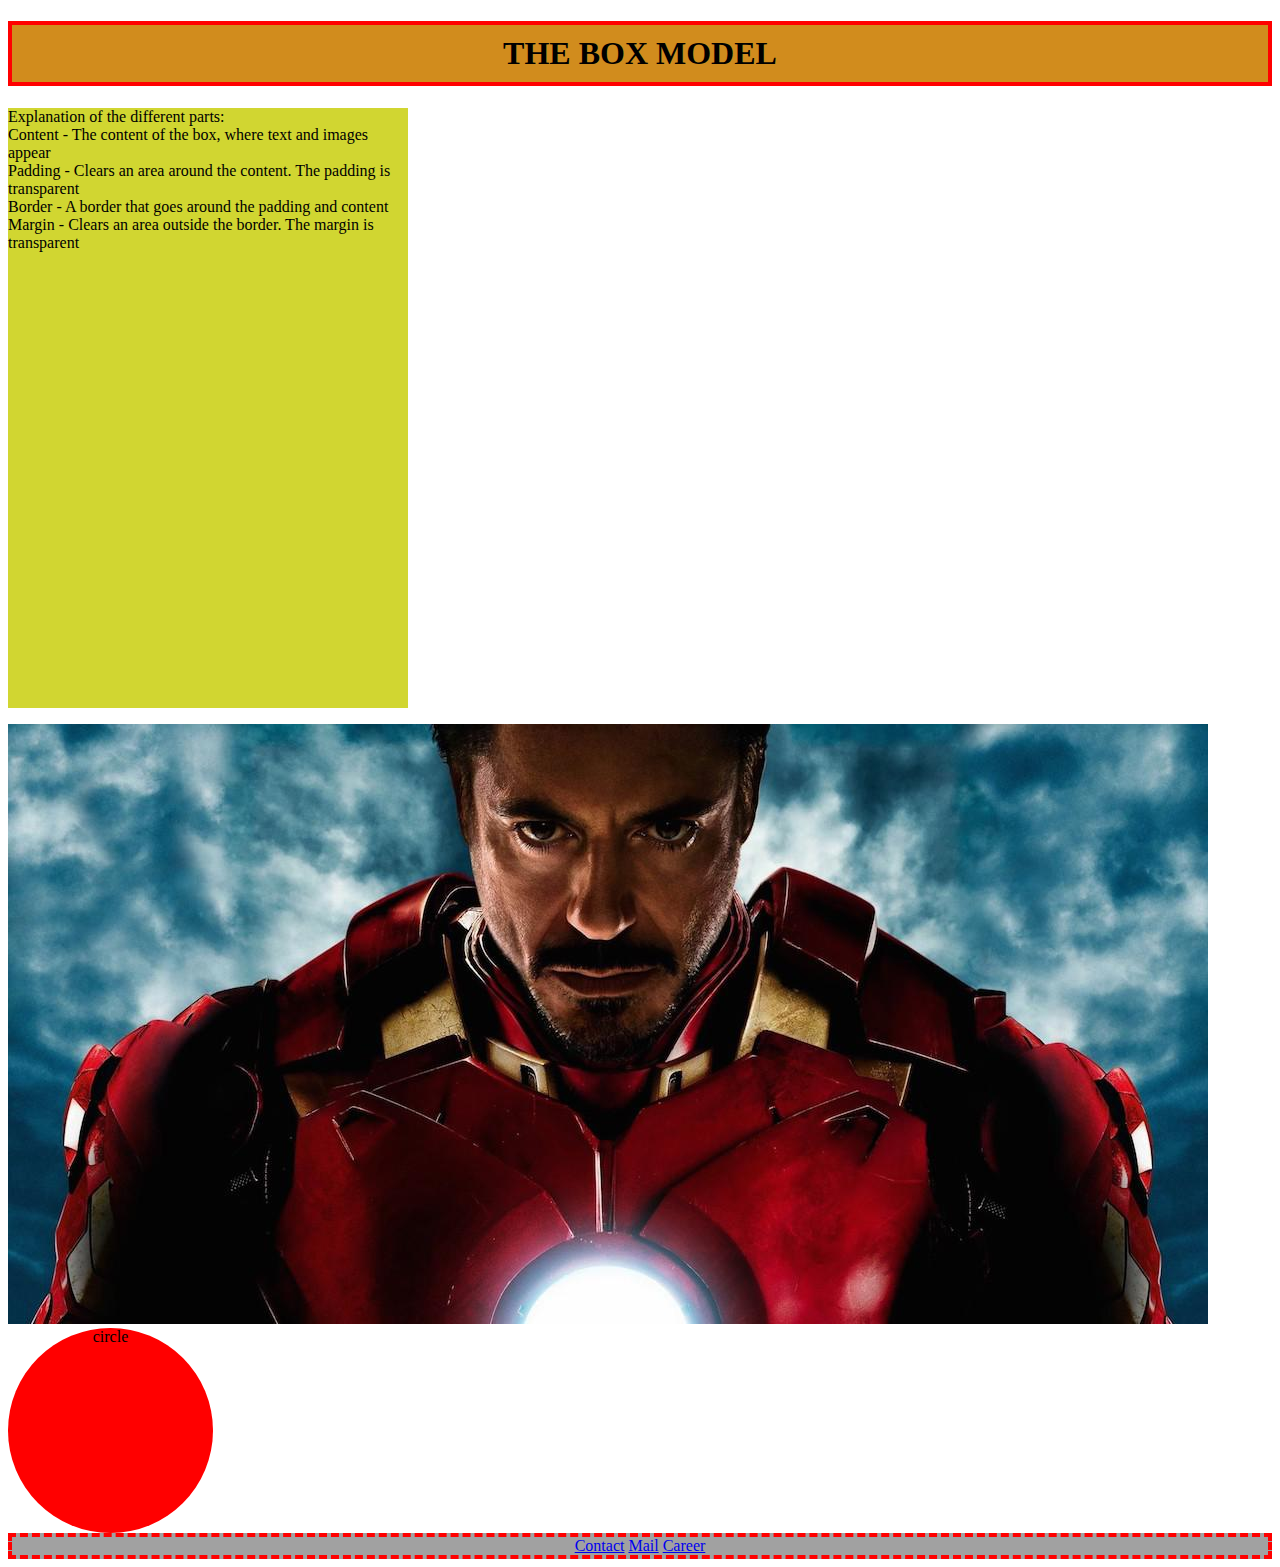
<file: block-BHaaap/index.html>
<!---

### Create a web page with the following characteristics:

1. Heading element(h1) should be at the top of the page.
2. After the heading, there should be a paragraph.
3. After the paragraph add an image having all the corner rounded.
4. Below the image, there should be a circle with red background.
5. At the bottom of the page, there must be a footer containing few links.
6. The H1 has 1px red solid borders, background color #D18C1D, and 10px of space between the content and the border (padding)
7. The paragraph is contained in 600px by 400px boxes with 2px black dotted borders and background color #D1D631
8. Links have a 3px blue dashed border on the bottom only and background color #A1A1A1

- Using CSS resets is necessary.
- Use semantic tags and keep the nesting and indentation proper.

--->
<!DOCTYPE html>
  <html>
    <head>
      <meta charset="UTF=8">
      <title>assign 1 box model</title>
      
      <link rel="stylesheet" href="sty.css" />
    </head>
    <body> 
        <h1 class="b"> THE BOX MODEL </h1>
        <p class="e">
            Explanation of the different parts: <br>

    Content - The content of the box, where text and images appear <br>
    Padding - Clears an area around the content. The padding is transparent<br>
    Border - A border that goes around the padding and content<br>
    Margin - Clears an area outside the border. The margin is transparent<br>

        </p>

        <img id="h" src="Iron.jpg" > <br>
        <div class="c"> circle</div>        

        <footer class="q">
            <a href="#"> Contact</a>
            <a href="#"> Mail</a>
            <a href="#"> Career</a>
        </footer>
    </body>
</html>
</file>
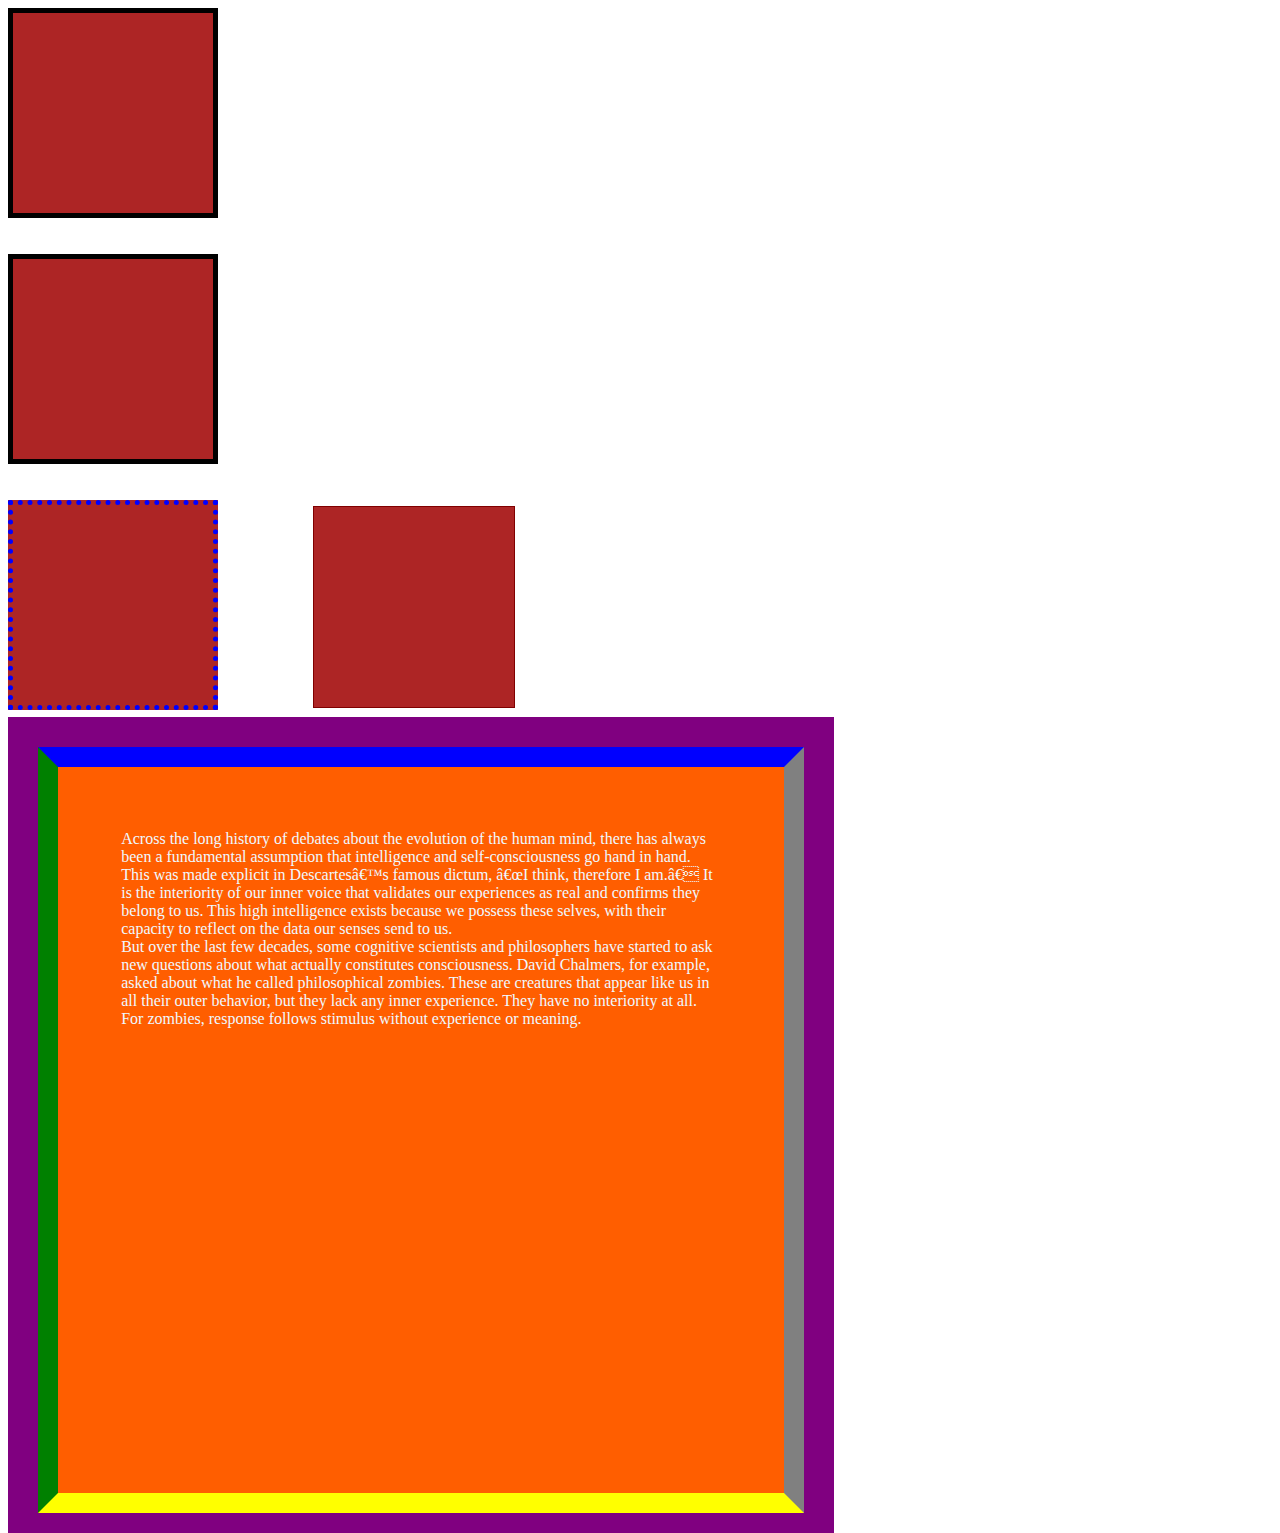
<file: block-BHaaaq/index.html>
<!---
### Create a page according to the layout shown below

![Box Model Exercise 2](https://raw.githubusercontent.com/suraj122/AC-STYLE-images/master/box-model/ex-2.png)

- Using CSS resets is necessary.
- Use semantic tags and keep the nesting and indentation proper.
--->
<!DOCTYPE html>
  <html>
    <head>
      <meta charset="UTF=8">
      <title>assign 1 box model</title>
      
      <link rel="stylesheet" href="sty.css" />
    </head>
    <body> 
      <div class="box"></div> <br>
      <br>

      <div class="box">  
        <div class="bo"></div>    
    </div> <br> <br>

      <div class="x">
        <div class="o"></div>  
      </div> <br>
      <br>
     
        <div class="p">
            Across the long history of debates about the evolution of the human mind, there has always been a fundamental assumption that intelligence and self-consciousness go hand in hand. This was made explicit in Descartes’s famous dictum, “I think, therefore I am.” It is the interiority of our inner voice that validates our experiences as real and confirms they belong to us. This high intelligence exists because we possess these selves, with their capacity to reflect on the data our senses send to us. <br>

            But over the last few decades, some cognitive scientists and philosophers have started to ask new questions about what actually constitutes consciousness. David Chalmers, for example, asked about what he called philosophical zombies. These are creatures that appear like us in all their outer behavior, but they lack any inner experience. They have no interiority at all. For zombies, response follows stimulus without experience or meaning. 
        </div>

      
    

    </body>
  </html>
</file>
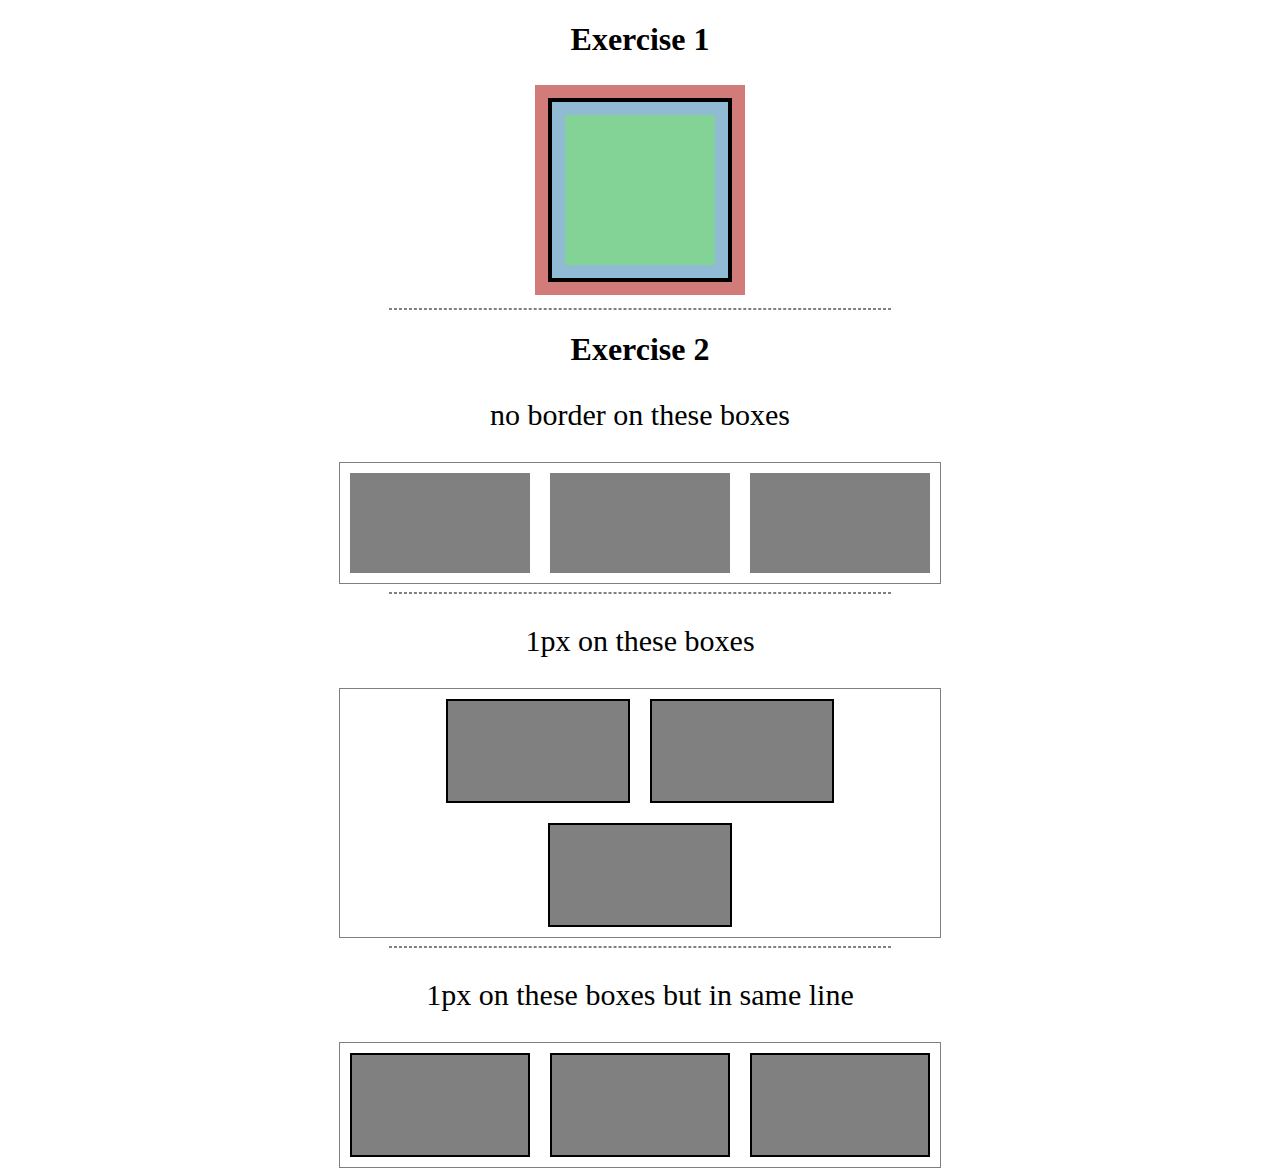
<file: block-BHaaau/index.html>
<!---
### Create a page according to the layout shown below

![Box Model Exercise 6](https://raw.githubusercontent.com/suraj122/AC-STYLE-images/master/box-model/ex-6.png)

#### Problems for exercise 2 in the layout

- Each parent container has width of 600px and border of 1px;
- Each children box has width 180px and height 100px as well as margin of 10px;
- Each child box which is having border has border-width 1px.
- Note in the first container the boxes do not have any border.

- Using CSS resets is necessary.
- Use semantic tags and keep the nesting and indentation proper.
--->





<!DOCTYPE html>
  <html>
    <head>
      <meta charset="UTF=8">
      <title>assign 1 box model</title>
      
      <link rel="stylesheet" href="sty.css" />
    </head>
    <body> 
        <h1>Exercise 1</h1><br>
      <section>
        <div class="box">
            <div class="w"> </div>
        </div>
    </section> <br>
       <hr>
       <h1>Exercise 2</h1>
       <p> no border on these boxes</p>
       <div class="gray">
        <div class="child"></div>
        <div class="child"></div>
        <div class="child"></div>
       </div>

       <hr>
       
       <p> 1px on these boxes</p>
       <div class="gray">
         <div class="child c"></div>
         <div class="child c"></div>
         <div class="child c"></div>
       </div>

       <hr>
       
       <p> 1px on these boxes but in same line</p>
       <div class="gray">
         <div class="child cd"></div>
         <div class="child cd"></div>
         <div class="child cd"></div>
       </div>
    </body>
  </html>
</file>
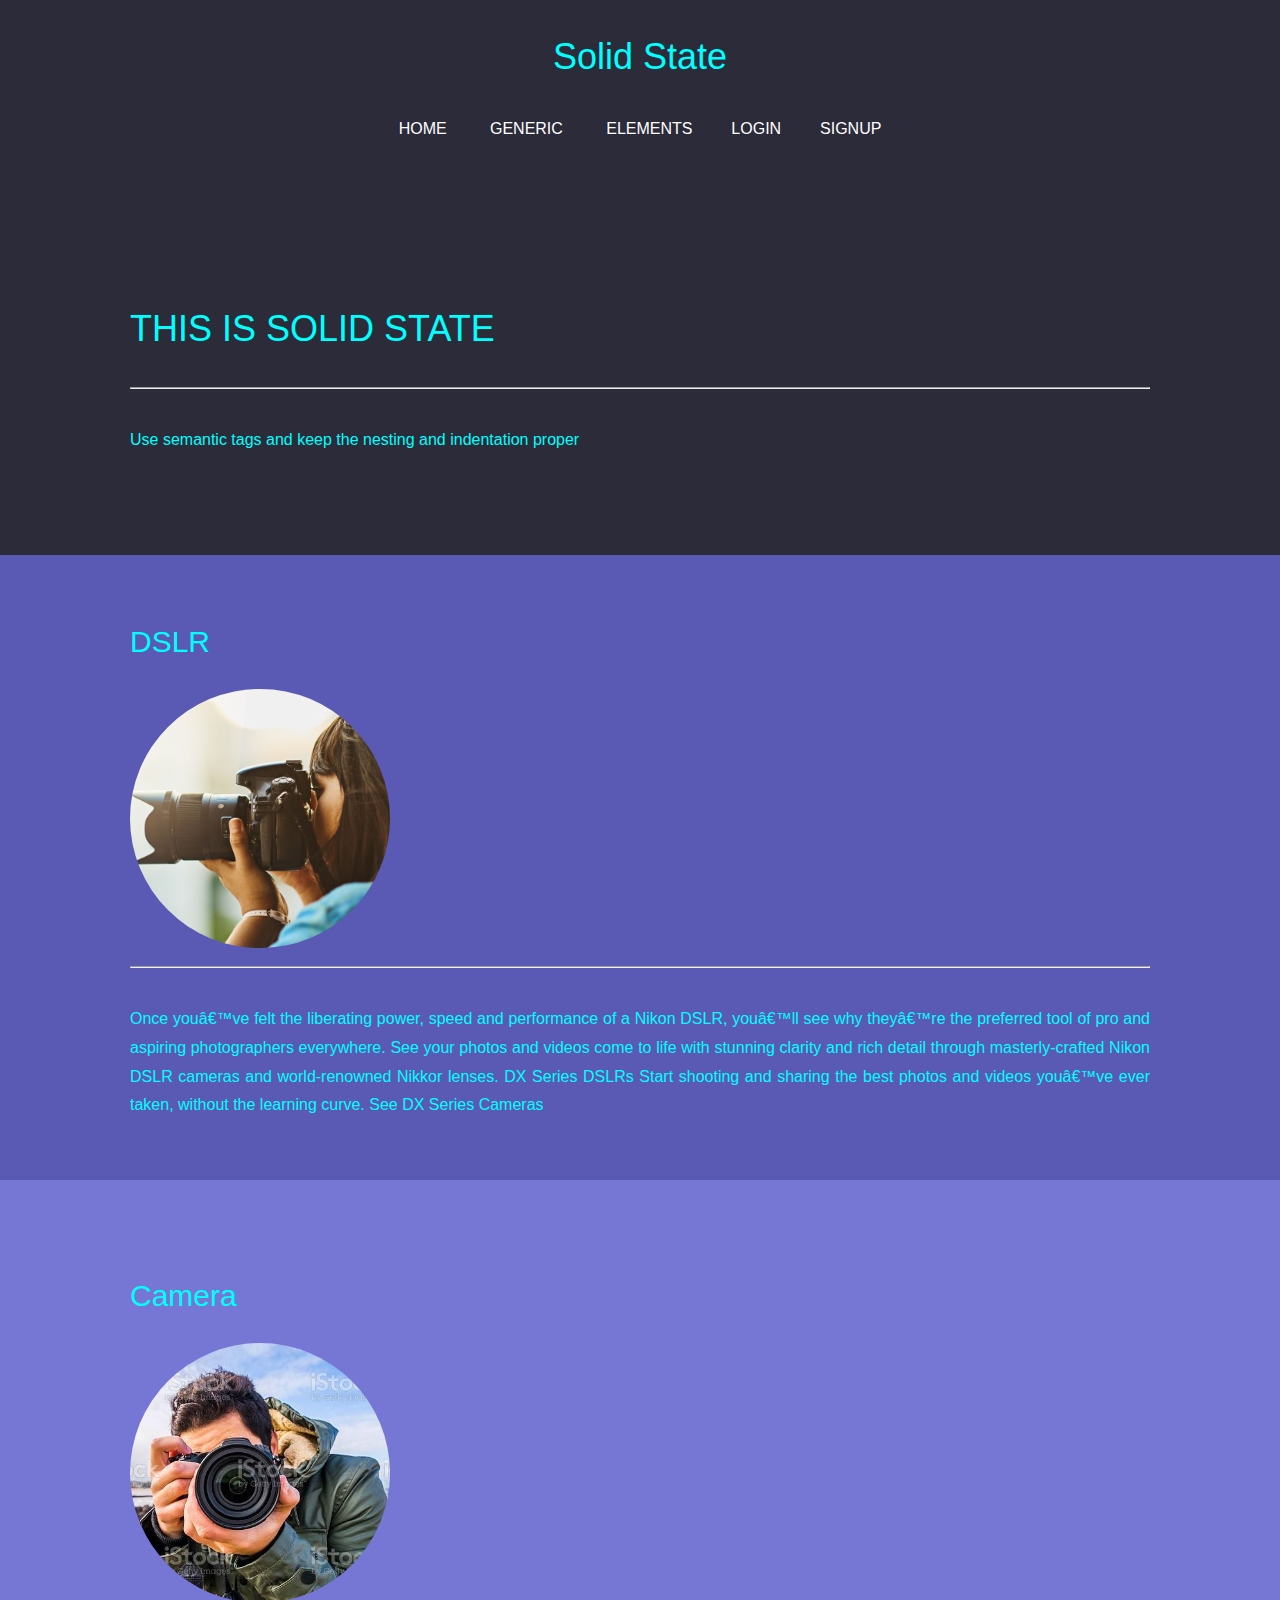
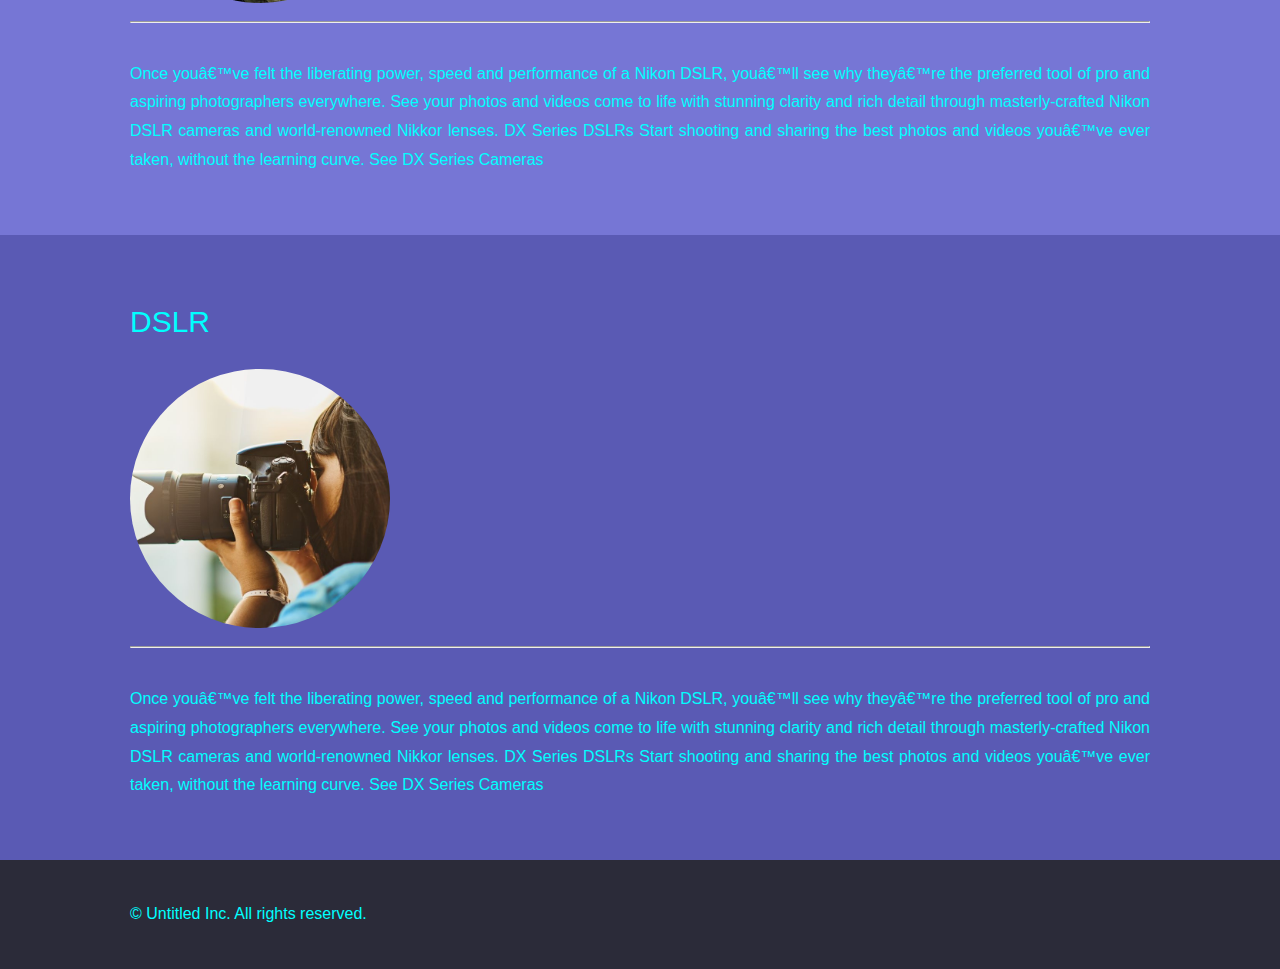
<file: block-BHaaav/index.html>
<!---
### Create a page according to the layout shown below

![Box Model Exercise 7](https://raw.githubusercontent.com/suraj122/AC-STYLE-images/master/box-model/ex-7.png)

- Using CSS resets is necessary.
- Use semantic tags and keep the nesting and indentation proper.

--->
<!DOCTYPE html>
  <html>
    <head>
      <meta charset="UTF=8">
      <title>assign 3 box model</title>
      
      <link rel="stylesheet" href="sty.css" />
    </head>
    <body>
        <section>
             <header>
                <h1 > Solid State</h1>
                     <a href="#">HOME</a> &nbsp;
                     <a href="#">GENERIC </a>&nbsp;
                      <a href="#">ELEMENTS</a>&nbsp;
                     <a href="#">LOGIN</a>&nbsp;
                     <a href="#">SIGNUP</a>
             </header>
            <div class="container"> 
             <br>
             <h1>THIS IS SOLID STATE</h1>
             <hr>
             <br>
             <p>Use semantic tags and keep the nesting and indentation proper</p>
            </div>
        </section>

        <section>
         <div class="second">
        
            <h2>  DSLR </h2>
            <img src="dslr.jpg">
            <br> 
            <hr> 
            
            <br>
            <p>Once you’ve felt the liberating power, speed and performance of a Nikon DSLR, you’ll see why they’re the preferred tool of pro and aspiring photographers everywhere. See your photos and videos come to life with stunning clarity and rich detail through masterly-crafted Nikon DSLR cameras and world-renowned Nikkor lenses.

                DX Series DSLRs
                
                Start shooting and sharing the best photos and videos
                you’ve ever taken, without the learning curve.
                
                See DX Series Cameras</p>
         </div>
        </section>

        <section>
            <div class="third">
                <br>
                <h2>  Camera </h2>
                <img src="w.jpg">
                <br> 
            <hr> 
            <br>
                <p>Once you’ve felt the liberating power, speed and performance of a Nikon DSLR, you’ll see why they’re the preferred tool of pro and aspiring photographers everywhere. See your photos and videos come to life with stunning clarity and rich detail through masterly-crafted Nikon DSLR cameras and world-renowned Nikkor lenses.

                    DX Series DSLRs
                    
                    Start shooting and sharing the best photos and videos
                    you’ve ever taken, without the learning curve.
                    
                    See DX Series Cameras</p>
            </div>
      </section>


      <section>
        <div class="second">
       
           <h2>  DSLR </h2>
           <img src="dslr.jpg">
           <br> 
           <hr> 
           
           <br>
           <p>Once you’ve felt the liberating power, speed and performance of a Nikon DSLR, you’ll see why they’re the preferred tool of pro and aspiring photographers everywhere. See your photos and videos come to life with stunning clarity and rich detail through masterly-crafted Nikon DSLR cameras and world-renowned Nikkor lenses.

               DX Series DSLRs
               
               Start shooting and sharing the best photos and videos
               you’ve ever taken, without the learning curve.
               
               See DX Series Cameras</p>
        </div>
       </section>
       
      <footer>
        <p>
           &copy 
 Untitled Inc. All rights reserved.
        </p>
      </footer>

    </body>
  </html>
</file>
<file: block-BHaaap/sty.css>
.c {height: 205px;
    width: 205px;
    background-color: red;
    border-radius: 50%;
    display: inline-block;
    text-align: center;
 }

 .b{ text-align: center;
    border: 4px solid red;
    background-color:  #D18C1D;
    padding: 10px;
}

.e{;
    height: 600px;
    width: 400px;
    background-color: #D1D631;
    border-radius: 0%;
}
.q{text-align: center;
    border: 4px dashed red;
    background-color: #A1A1A1;
}
.h{
    border-radius: 50%;
}
</file>
<file: block-BHaaaq/sty.css>
.box{ border-color: black ;
    border: 5px solid;
    width: 200px;
    height: 200px;
    background-color: rgb(173, 37, 37);
}
T.bo{
    margin: 1px 100px 150px 300px;
   border: 7px dashed greenyellow;
    width: 200px;
    height: 200px;
    background-color: rgb(173, 37, 37);
}

.o{ 
    margin: 1px 100px 150px 300px;
    border: 1px solid maroon;
    width: 200px;
    height: 200px;
    background-color: rgb(173, 37, 37);

}
.x{border: 5px dotted blue;
    width: 200px;
    height: 200px;
    background-color: rgb(173, 37, 37);

    
}
.p{margin:1px 10px 20px 30px ;
     background-color: blueviolet;
    padding:5%;
    
    border-top:20px solid blue;
    border-left: 20px solid green;
    border-right: 20px solid gray;
    border-bottom: 20px solid yellow;
    width: 600px;
    height: 600px;
    background-color: rgb(255, 94, 0);
    outline-style: solid;
    outline-color: purple;
    outline-width: 30px     ;
    color: aliceblue;
}
</file>
<file: block-BHaaau/sty.css>
body{text-align: center;}
.box{
   outline: rgb(210, 123, 123) solid 13px;
    width: 150px;
    height: 150px;
    border: 4px solid black;
    background-color: rgb(145, 187, 212);
    padding: 13px;
    margin: 0 auto;
 }
.w{ background-color: rgb(130, 211, 149);
    height: 150px;   
}
hr{width: 500px;
    border-style: dashed;
}

p{font-size: 30px;}
.gray{
    width: 600px;
    border: 1px solid gray;
    margin: 0 auto;
    font-size: 0;
}
 .child{
    width: 180px;
    height: 100px;
    background-color: gray;
    margin: 10px;
    display: inline-block;
 }
 .c{border: 2px solid black;
    
}
.cd{width: 176px;
    border: 2px solid black;
}
</file>
<file: block-BHaaav/sty.css>
/* http://meyerweb.com/eric/tools/css/reset/ 
   v2.0 | 20110126
   License: none (public domain)
*/

html, body, div, span, applet, object, iframe,
h1, h2, h3, h4, h5, h6, p, blockquote, pre,
a, abbr, acronym, address, big, cite, code,
del, dfn, em, img, ins, kbd, q, s, samp,
small, strike, strong, sub, sup, tt, var,
b, u, i, center,
dl, dt, dd, ol, ul, li,
fieldset, form, label, legend,
table, caption, tbody, tfoot, thead, tr, th, td,
article, aside, canvas, details, embed, 
figure, figcaption, footer, header, hgroup, 
menu, nav, output, ruby, section, summary,
time, mark, audio, video {
	margin: 0;
	padding: 0;
	border: 0;
	font-size: 100%;
	font: inherit;
	vertical-align: baseline;
}
/* HTML5 display-role reset for older browsers */
article, aside, details, figcaption, figure, 
footer, header, hgroup, menu, nav, section {
	display: block;
}
body { font-family: Arial, Helvetica, sans-serif;
    	line-height: 1;
}
ol, ul {
	list-style: none;
}
blockquote, q {
	quotes: none;
}
blockquote:before, blockquote:after,
q:before, q:after {
	content: '';
	content: none;
}
table {
	border-collapse: collapse;
	border-spacing: 0;
}



 /*custom style*/

 body{ color: aqua;
    font-size:  16px;
    line-height: 1.8;
     }

header{ 
    text-align: center;
    padding: 25px;
    
    background-color: rgb(43, 43, 57)
    ;
}
h1{font-size: 36px;
    margin-bottom: 25px;
}
a{ color: white;
    margin: 0 15px;
    text-decoration: none;}

.container{
    background-color: rgb(43, 43, 57);
    padding: 100px 130px;
}

.second{
    background-color: rgb(90, 90, 180);
    padding: 60px 130px;
    text-align: justify;
}
h2{
    font-size: 30px;
    margin-bottom: 20px;
}
img{
    border-radius: 50%;
    width: 260px;
}

.third{  background-color: rgba(86, 86, 203, 0.813);
    padding: 60px 130px;
    text-align: justify;

}
footer{
    background-color: rgb(43, 43, 57);
    padding: 40px 130px;
}
</file>
